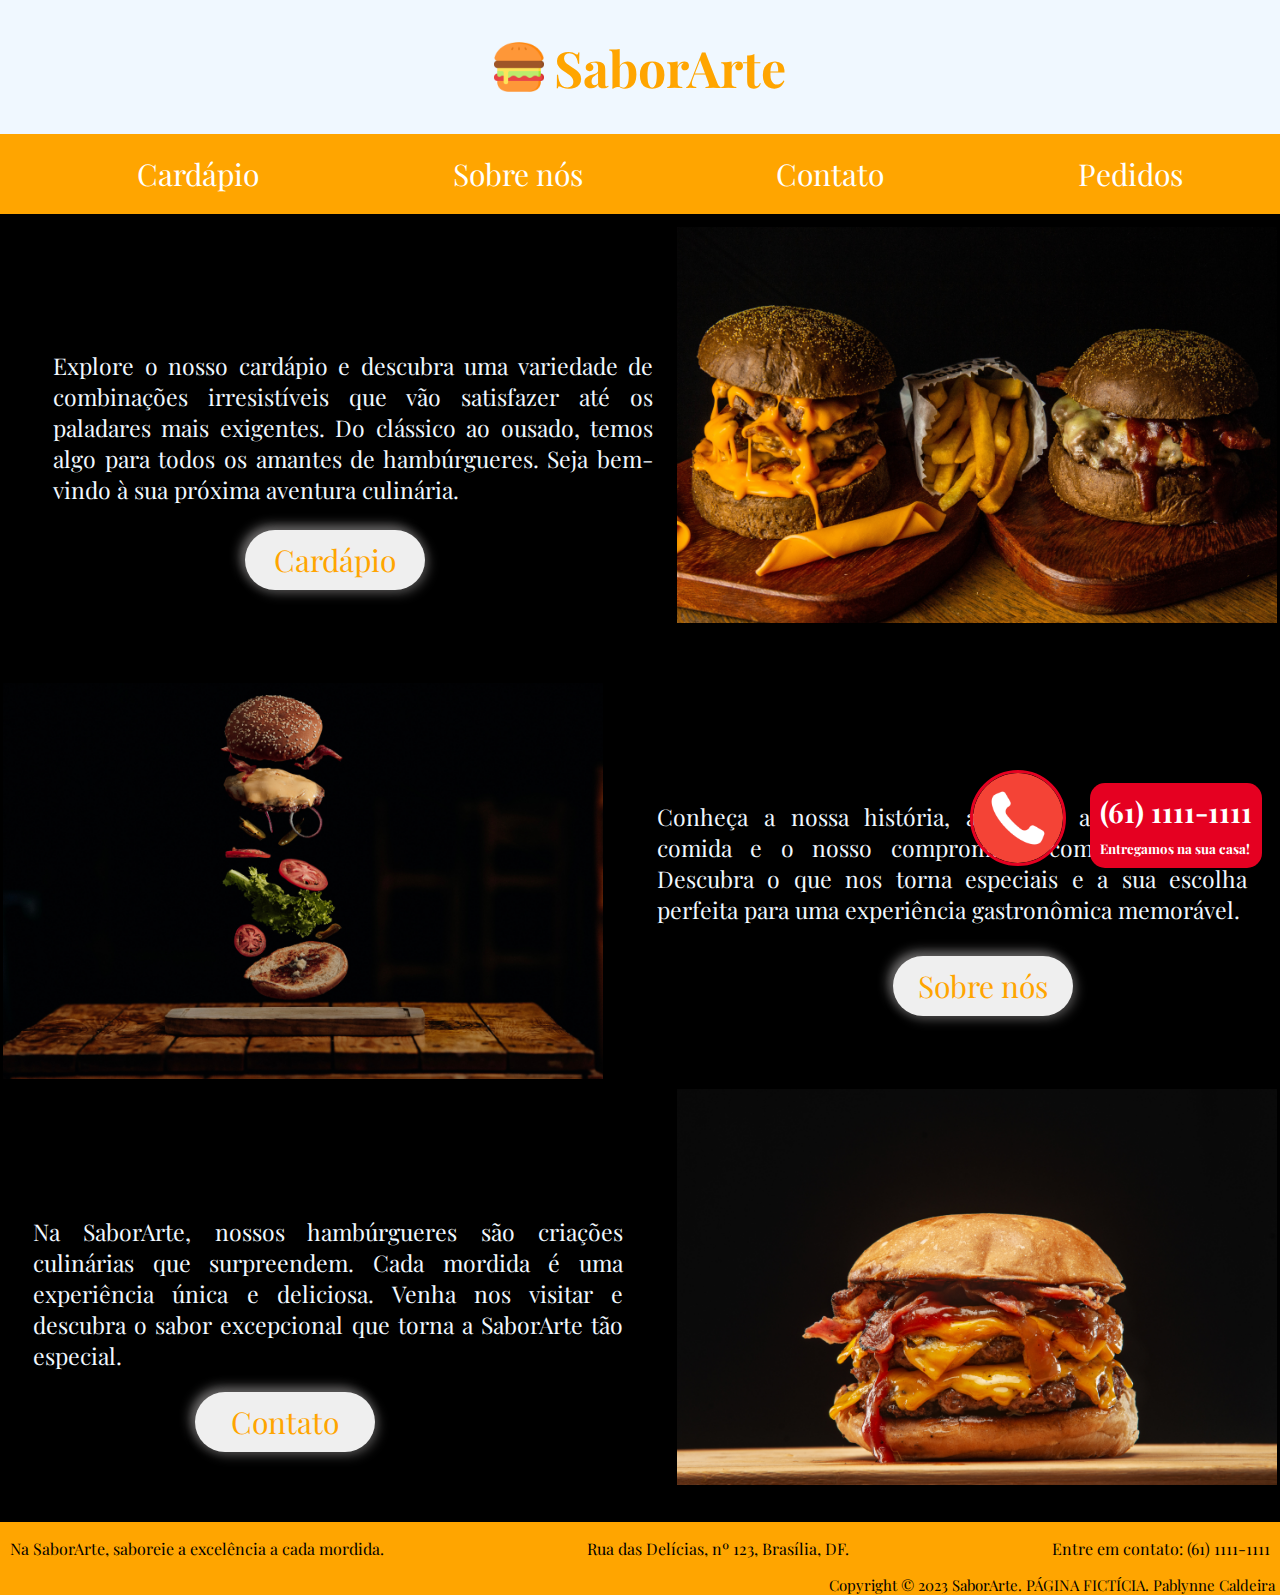
<file: index.html>
<!DOCTYPE html>
<html>
<head>
    <meta charset="UTF-8">
    <title>SaborArte</title>
    <link href="./style/estilo.css" type="text/css" rel="stylesheet">
    <link rel="shortcut icon" type="imagex/png" href="logo.png">
</head>

<body>
    <div id="menu">
        <div class="logosozinha">
            <a href="./index.html"><img id="logoImg" src="./img/logo.png"></a>
            <a href="./index.html">
                <h1 id="tituloLogo">SaborArte</h1>
            </a>
        </div>
        <nav>
            <ul class="listaMenu">
                <li><a href="cardapio.html">Cardápio</a></li>
                <li><a href="sobre.html">Sobre nós</a></li>
                <li><a href="contato.html">Contato</a></li>
                <li><a href="pedidos.html">Pedidos</a></li>
            </ul>
        </nav>
    </div>

    <div class="lanches">
        <table class="acessos">
            <td id="txintro">Explore o nosso cardápio e descubra uma variedade de combinações irresistíveis que
                vão satisfazer até os paladares mais exigentes. Do clássico ao ousado, temos algo para todos os amantes
                de hambúrgueres. Seja bem-vindo à sua próxima aventura culinária.<br>
                <button class="btcard"><a href="cardapio.html">Cardápio</a></button>
            </td>
            <td><img id="imagintro" src="./img/cardápio.png" alt=""></td>
        </table>
    </div>
    <div class="sobre">
        <table class="snos">
            <td><img id="imagsobre" src="./img/sobrenos.png" alt="">
            <td><p id="apresentacao">Conheça a nossa história, a equipe apaixonada por comida e o nosso compromisso com
                    a qualidade. Descubra o que nos torna especiais e a sua escolha perfeita para uma experiência
                    gastronômica memorável.</p><br>
                <button class="btsobre"><a href="sobre.html">Sobre nós</a></button>
            </td>
        </table>
    </div>
    <div class="contato">
        <table class="ccontato">
            <td><p id="txtcontato">Na SaborArte, nossos hambúrgueres são criações culinárias que surpreendem. Cada
                mordida é uma experiência única e deliciosa. Venha nos visitar e descubra o sabor excepcional que torna
                a SaborArte tão especial.</p><br>
                <button class="btcont"><a href="contato.html">Contato</a></button>
            </td>
            <td><img id="imagintro" src="./img/contato.png" alt="">
        </table>
    </div>

    <div id="entrega">
        <div id="tel">
            <a href="tel:1111111111">
                <h4>(61) 1111-1111</h4>
            </a>
            <h5>Entregamos na sua casa!</h5>
        </div>
        <a href="tel:1111111111"><img class="icontel" src="./img/telefone.png"></a>
    </div>

    <footer>
        <div class="rodape">
            <div class="fim">
            <p id="frase">Na SaborArte, saboreie a excelência a cada mordida.</p>
            <p id="endereco">Rua das Delícias, nº 123, Brasília, DF.</p>
            <p id="contatoo">Entre em contato: (61) 1111-1111</p>
            </div>
        <p class="copy">Copyright © 2023 SaborArte. PÁGINA FICTÍCIA. Pablynne Caldeira</p>
        </div>
    </footer>

</body>
</html>
</file>
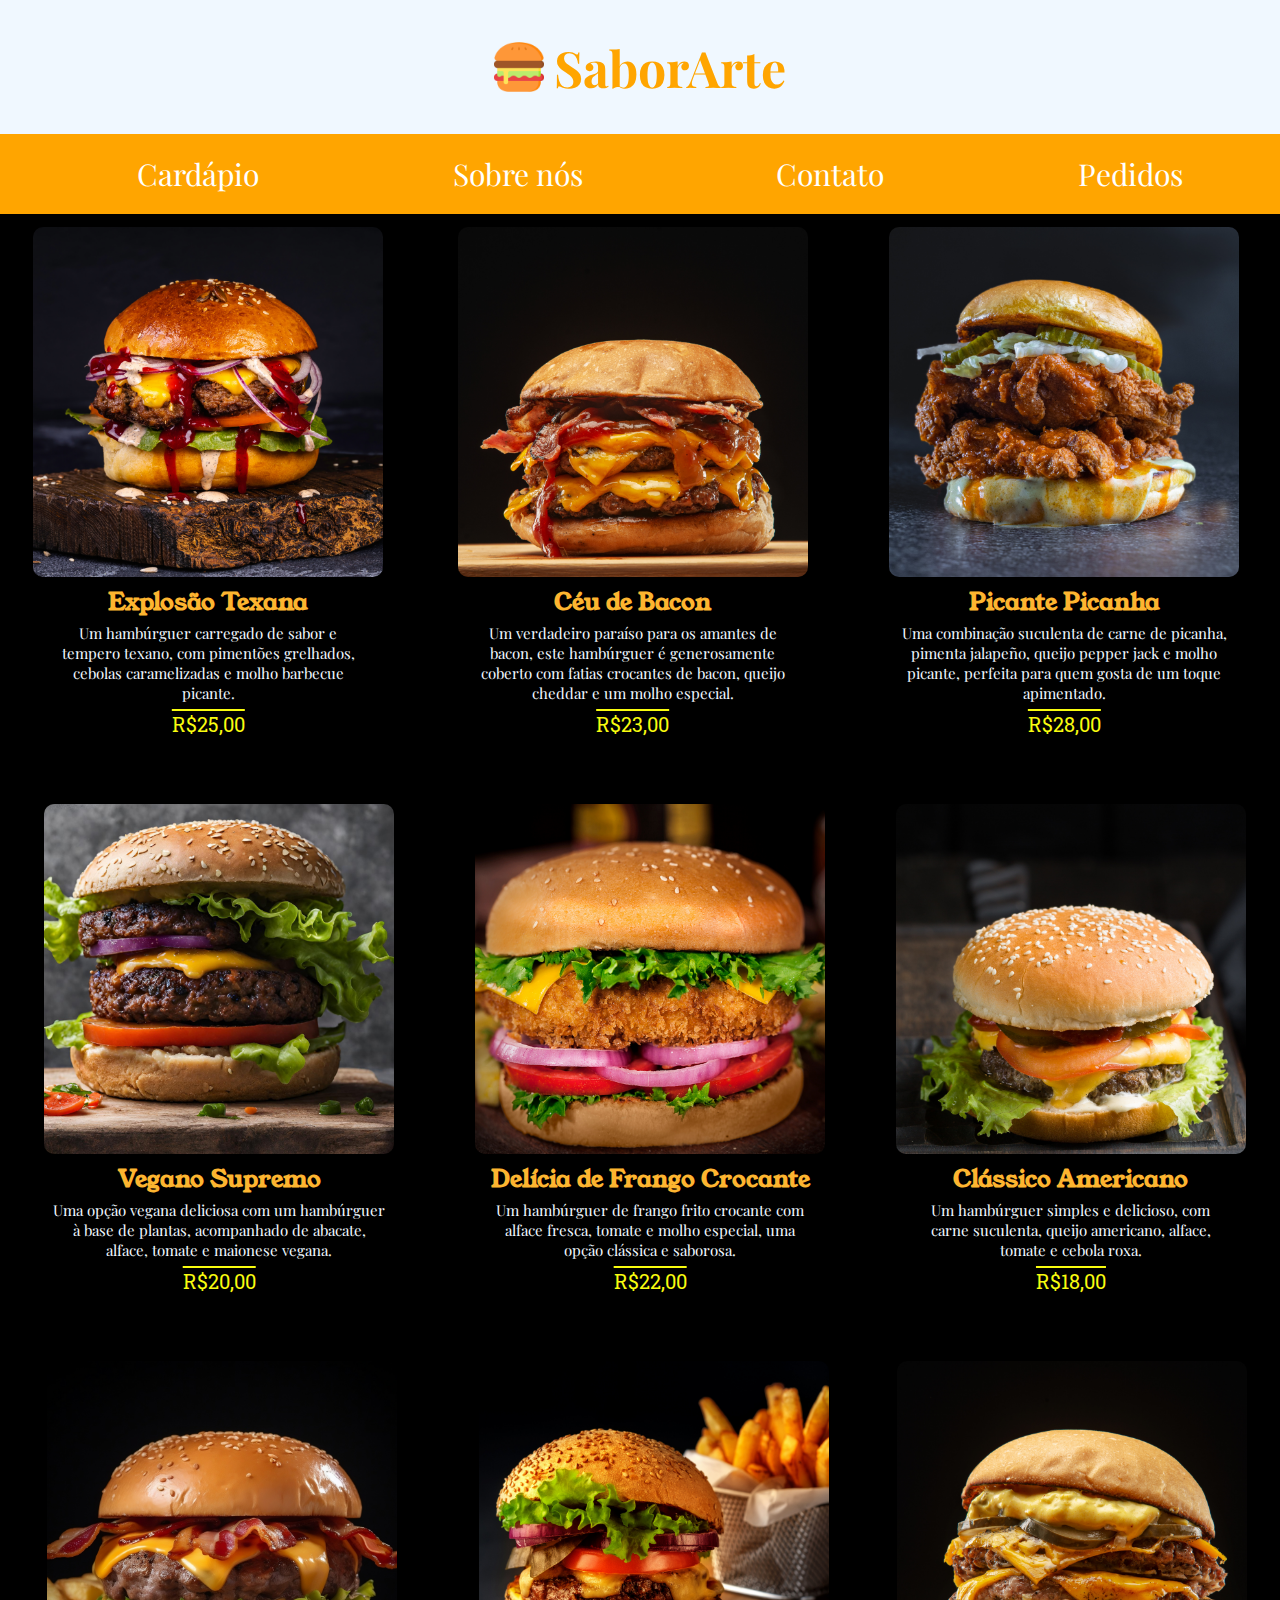
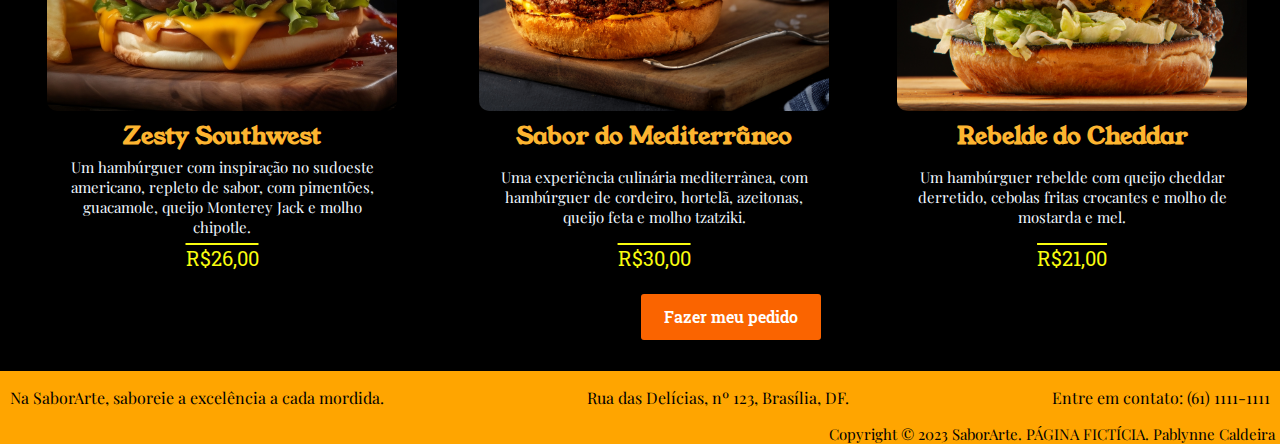
<file: cardapio.html>
<!DOCTYPE html>
<html>
<head>
    <meta charset="UTF-8">
    <title>SaborArte</title>
    <link href="./style/estilo.css" type="text/css" rel="stylesheet">
    <link rel="shortcut icon" type="imagex/png" href="logo.png">
</head>

<body>
    <div id="menu">
        <div class="logosozinha">
            <a href="index.html"><img id="logoImg" src="logo.png"></a>
            <a href="index.html">
                <h1 id="tituloLogo">SaborArte</h1>
            </a>
        </div>
        <nav>
            <ul class="listaMenu">
                <li><a href="cardapio.html">Cardápio</a></li>
                <li><a href="sobre.html">Sobre nós</a></li>
                <li><a href="contato.html">Contato</a></li>
                <li><a href="pedidos.html">Pedidos</a></li>
            </ul>
        </nav>
    </div>

    <table class="hamburguer">
        <tr>
            <th class="ftscard"><img src="./img/3.png" alt="Explosão Texana"></th>
            <th class="ftscard"><img src="./img/1.png" alt="Céu de Bacon"></th>
            <th class="ftscard"><img src="./img/7.png" alt="Picante Picanha"></th>
        </tr>
        <tr>
            <td class="nomeham">Explosão Texana</td>
            <td class="nomeham">Céu de Bacon</td>
            <td class="nomeham">Picante Picanha</td>
        </tr>
        <tr>
            <td class="deschamb">Um hambúrguer carregado de sabor e tempero texano, com pimentões grelhados, cebolas
                caramelizadas e molho barbecue picante.</td>
            <td class="deschamb">Um verdadeiro paraíso para os amantes de bacon, este hambúrguer é generosamente
                coberto com fatias crocantes de bacon, queijo cheddar e um molho especial.</td>
            <td class="deschamb">Uma combinação suculenta de carne de picanha, pimenta jalapeño, queijo pepper jack e
                molho picante, perfeita para quem gosta de um toque apimentado.</td>
        </tr>
        <tr>
            <td class="preco">R$25,00</td>
            <td class="preco">R$23,00</td>
            <td class="preco">R$28,00</td>
        </tr>
    </table>

    <br>
    <br>

    <table class="hamburguer">
        <tr>
            <th class="ftscard"><img src="./img/5.png" alt="Vegano Supremo"></th>
            <th class="ftscard"><img src="./img/8.png" alt="Delícia de Frango Crocante"></th>
            <th class="ftscard"><img src="./img/9.png" alt="Clássico Americano"></th>
        </tr>
        <tr>
            <td class="nomeham">Vegano Supremo</td>
            <td class="nomeham">Delícia de Frango Crocante</td>
            <td class="nomeham">Clássico Americano</td>
        </tr>
        <tr>
            <td class="deschamb">Uma opção vegana deliciosa com um hambúrguer à base de plantas, acompanhado de abacate,
                alface, tomate e maionese vegana.</td>
            <td class="deschamb">Um hambúrguer de frango frito crocante com alface fresca, tomate e molho especial, uma
                opção clássica e saborosa.</td>
            <td class="deschamb">Um hambúrguer simples e delicioso, com carne suculenta, queijo americano, alface,
                tomate e cebola roxa.</td>
        </tr>
        <tr>
            <td class="preco">R$20,00</td>
            <td class="preco">R$22,00</td>
            <td class="preco">R$18,00</td>
        </tr>
    </table>

    <br>
    <br>

    <table class="hamburguer">
        <tr>
            <th class="ftscard"><img src="./img/2.png" alt="Zesty Southwest"></th>
            <th class="ftscard"><img src="./img/6.png" alt="Sabor do Mediterrâneo"></th>
            <th class="ftscard"><img src="./img/4.png" alt="Rebelde do Cheddar"></th>
        </tr>
        <tr>
            <td class="nomeham">Zesty Southwest</td>
            <td class="nomeham">Sabor do Mediterrâneo</td>
            <td class="nomeham">Rebelde do Cheddar</td>
        </tr>
        <tr>
            <td class="deschamb">Um hambúrguer com inspiração no sudoeste americano, repleto de sabor, com pimentões, guacamole,
                queijo Monterey Jack e molho chipotle.</td>
            <td class="deschamb">Uma experiência culinária mediterrânea, com hambúrguer de cordeiro, hortelã, azeitonas,
                queijo feta e molho tzatziki.</td>
            <td class="deschamb">Um hambúrguer rebelde com queijo cheddar derretido, cebolas fritas crocantes e molho de
                mostarda e mel.</td>
        </tr>
        <tr>
            <td class="preco">R$26,00</td>
            <td class="preco">R$30,00</td>
            <td class="preco">R$21,00</td>
        </tr>
    </table>

    
    <form action="./pedidos.html">
        <input class="pedidodel" type="submit" value="Fazer meu pedido">
    </form>

    <footer>
        <div class="rodape">
            <div class="fim">
            <p id="frase">Na SaborArte, saboreie a excelência a cada mordida.</p>
            <p id="endereco">Rua das Delícias, nº 123, Brasília, DF.</p>
            <p id="contatoo">Entre em contato: (61) 1111-1111</p>
            </div>
        <p class="copy">Copyright © 2023 SaborArte. PÁGINA FICTÍCIA. Pablynne Caldeira</p>
        </div>
    </footer>
</body>
</html>
</file>
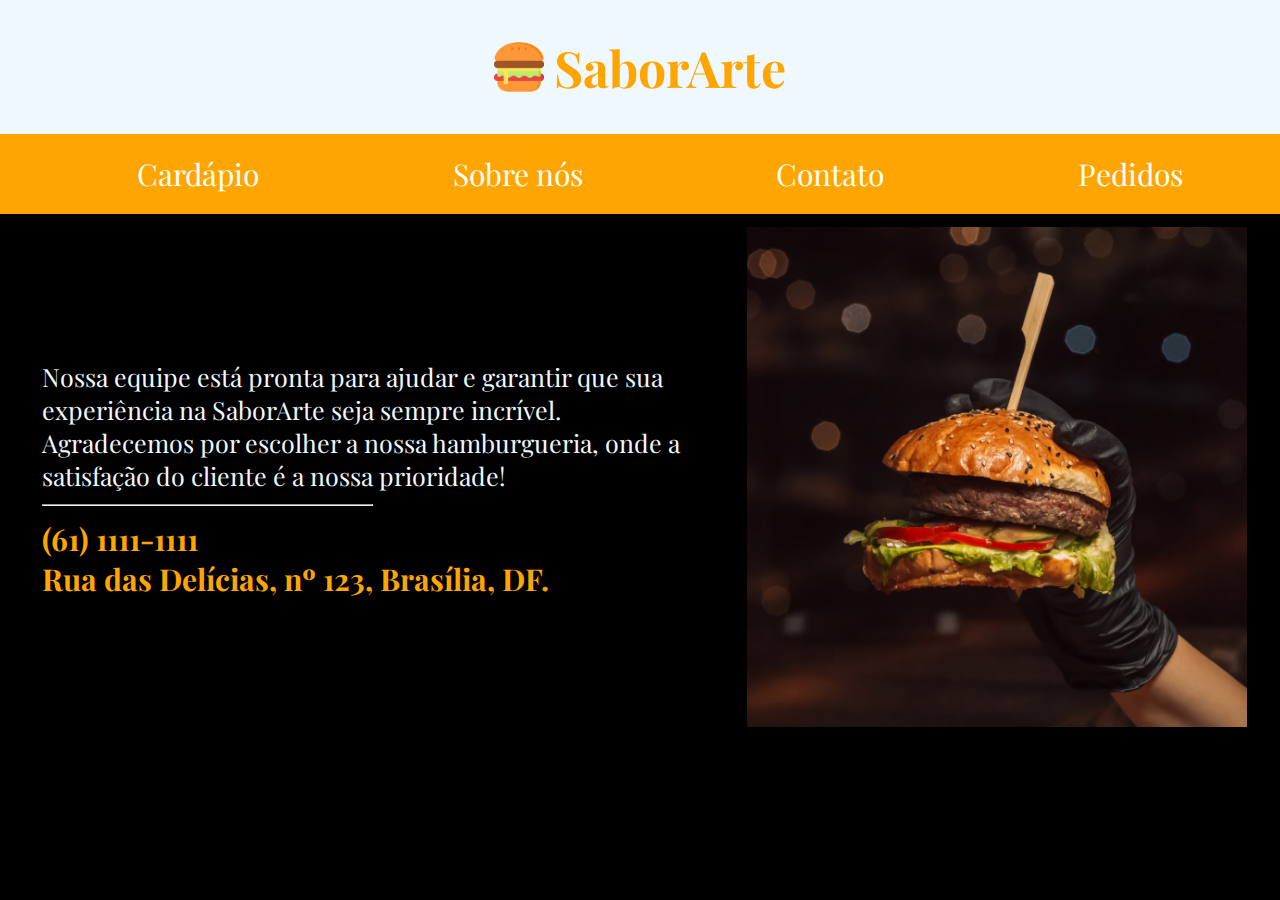
<file: contato.html>
<!DOCTYPE html>
<html>
<head>
    <meta charset="UTF-8">
    <title>SaborArte</title>
    <link href="./style/estilo.css" type="text/css" rel="stylesheet">
    <link rel="shortcut icon" type="imagex/png" href="logo.png">
</head>

<body>
    <div id="menu">
        <div class="logosozinha">
            <a href="index.html"><img id="logoImg" src="./img/logo.png"></a>
            <a href="index.html">
                <h1 id="tituloLogo">SaborArte</h1>
            </a>
        </div>
        <nav>
            <ul class="listaMenu">
                <li><a href="cardapio.html">Cardápio</a></li>
                <li><a href="sobre.html">Sobre nós</a></li>
                <li><a href="contato.html">Contato</a></li>
                <li><a href="pedidos.html">Pedidos</a></li>
            </ul>
        </nav>
    </div>

    <table class="delivery">
        <td id="txdelivery">Nossa equipe está pronta para ajudar e garantir que sua experiência na SaborArte seja
            sempre incrível. Agradecemos por escolher a nossa hamburgueria, onde a satisfação do cliente é a nossa
            prioridade!<br><hr class="teldelivery">
            <b class="info">(61) 1111-1111</b><br>
            <b class="info">Rua das Delícias, nº 123, Brasília, DF.</b></td>
        <td><img src="./img/delivery.png" alt="Hamburguer"></td>
        </td>
    </table>
</body>
</html>
</file>
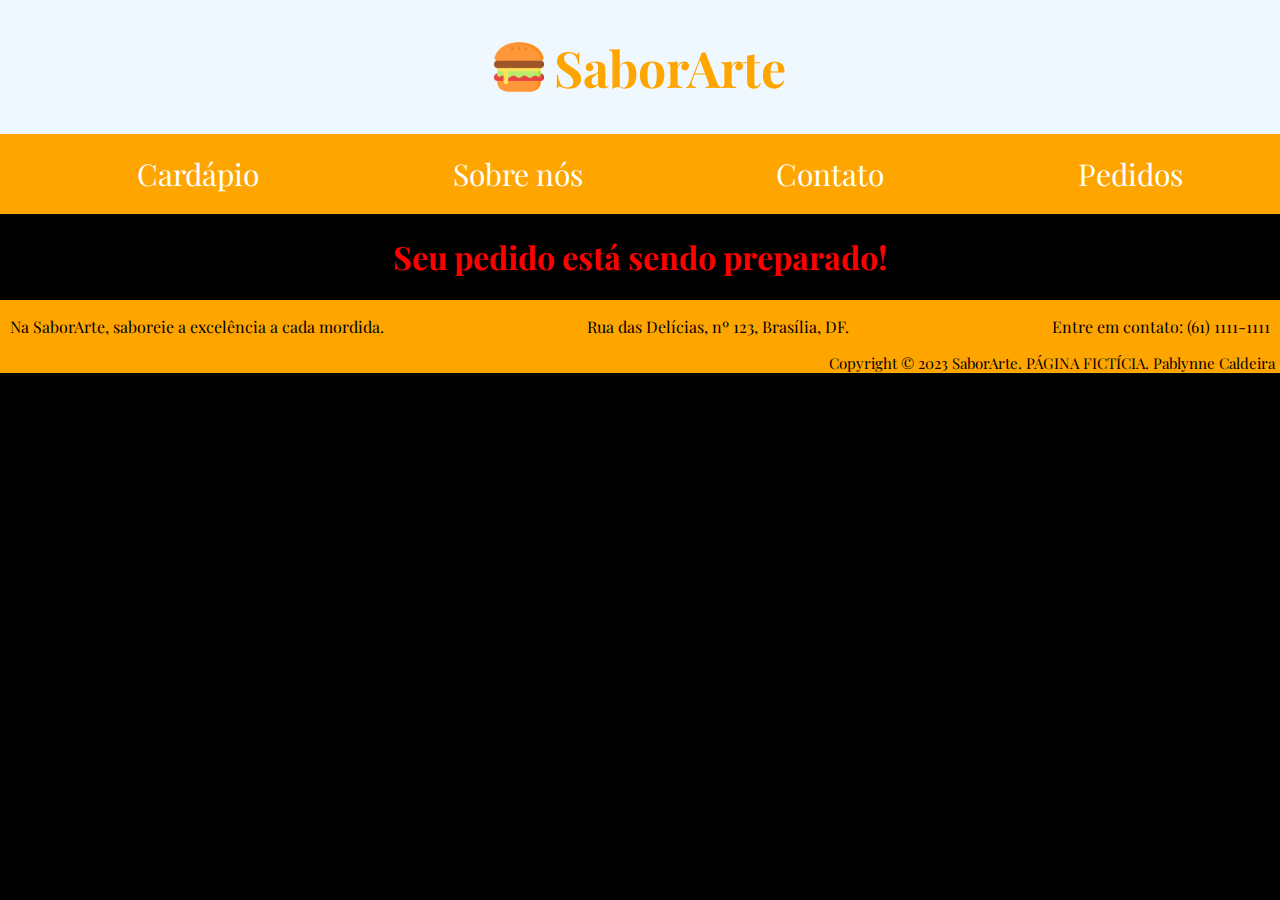
<file: fim.html>
<!DOCTYPE html>
<html>
<head>
    <meta charset="UTF-8">
    <title>SaborArte</title>
    <link href="./style/estilo.css" type="text/css" rel="stylesheet">
    <link rel="shortcut icon" type="imagex/png" href="logo.png">
</head>

<body>
    <div id="menu">
        <div class="logosozinha">
            <a href="index.html"><img id="logoImg" src="./img/logo.png"></a>
            <a href="index.html">
                <h1 id="tituloLogo">SaborArte</h1>
            </a>
        </div>
        <nav>
            <ul class="listaMenu">
                <li><a href="cardapio.html">Cardápio</a></li>
                <li><a href="sobre.html">Sobre nós</a></li>
                <li><a href="contato.html">Contato</a></li>
                <li><a href="pedidos.html">Pedidos</a></li>
            </ul>
        </nav>
    </div>

    <h1 style="text-align: center; color: red;">Seu pedido está sendo preparado!</h1>

    <footer>
        <div class="rodape">
            <div class="fim">
            <p id="frase">Na SaborArte, saboreie a excelência a cada mordida.</p>
            <p id="endereco">Rua das Delícias, nº 123, Brasília, DF.</p>
            <p id="contatoo">Entre em contato: (61) 1111-1111</p>
            </div>
        <p class="copy">Copyright © 2023 SaborArte. PÁGINA FICTÍCIA. Pablynne Caldeira</p>
        </div>
    </footer>
</body>
</html>
</file>
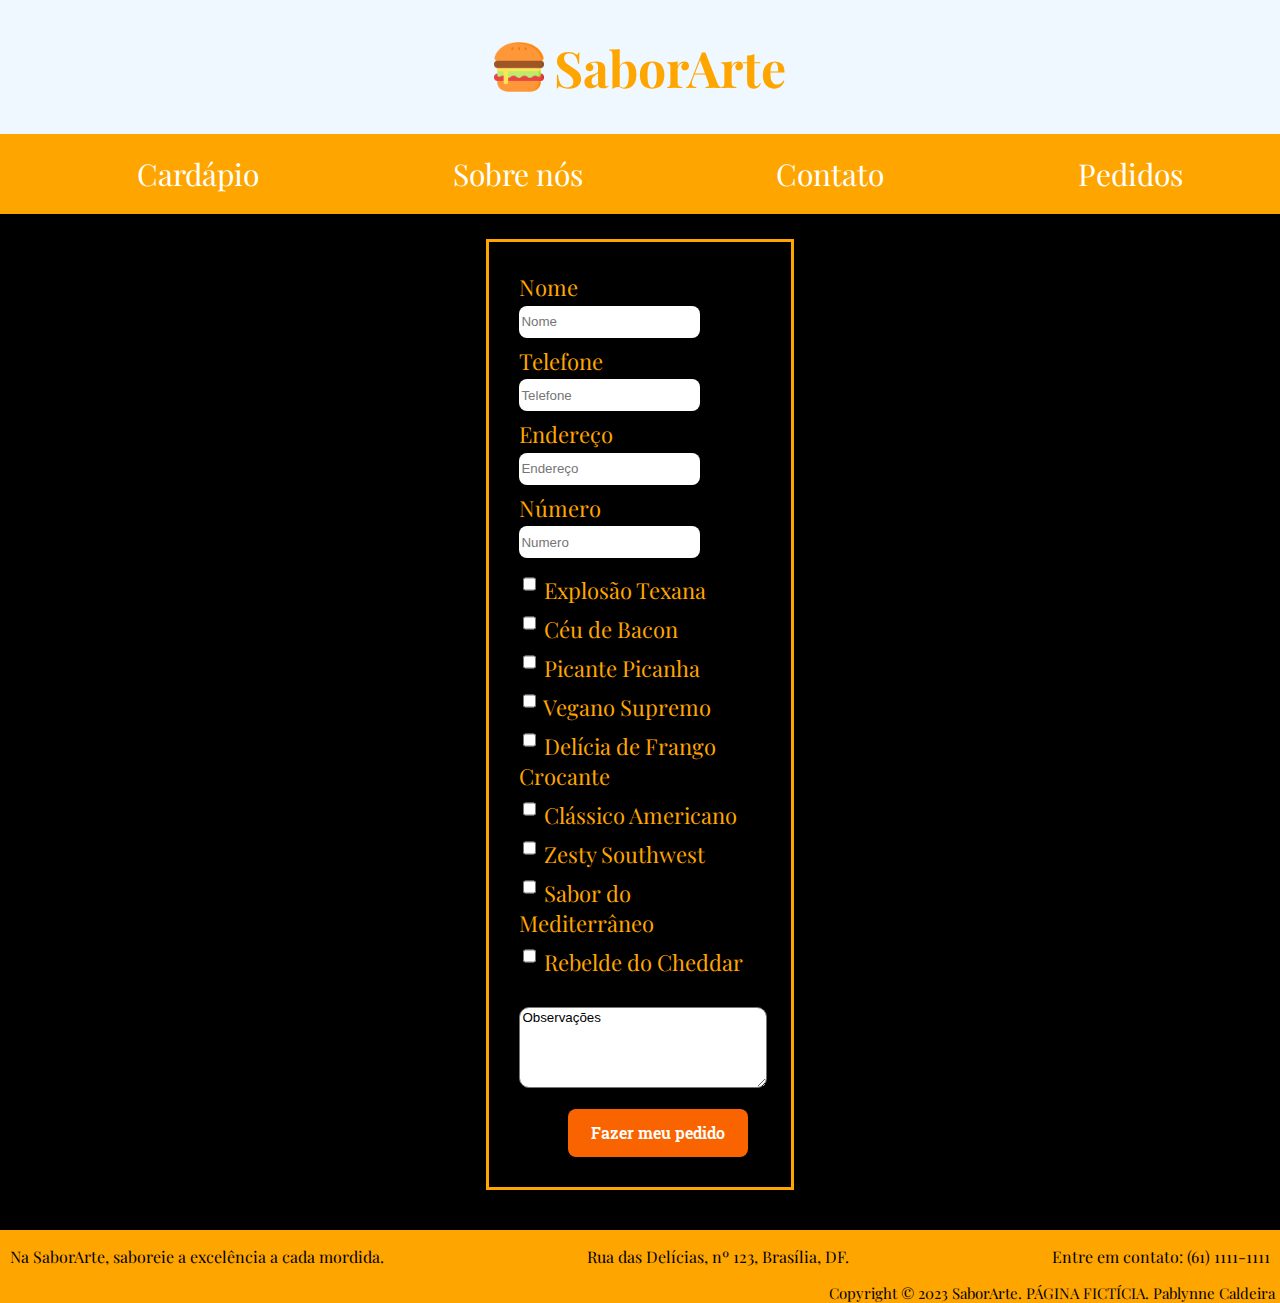
<file: pedidos.html>
<!DOCTYPE html>
<html>

<head>
    <meta charset="UTF-8">
    <title>SaborArte</title>
    <link href="./style/estilo.css" type="text/css" rel="stylesheet">
    <link rel="shortcut icon" type="imagex/png" href="logo.png">
</head>

<body>
    <div id="menu">
        <div class="logosozinha">
            <a href="./index.html"><img id="logoImg" src="./img/logo.png"></a>
            <a href="./index.html">
                <h1 id="tituloLogo">SaborArte</h1>
            </a>
        </div>
        <nav>
            <ul class="listaMenu">
                <li><a href="cardapio.html">Cardápio</a></li>
                <li><a href="sobre.html">Sobre nós</a></li>
                <li><a href="contato.html">Contato</a></li>
                <li><a href="pedidos.html">Pedidos</a></li>
            </ul>
        </nav>
    </div>

    <form class="pedidosdelivery" action="fim.html">
        <label for="nome">Nome </label>
        <input type="text" id="nome" class="formpedido" placeholder="Nome" required><br>
        <label for="telcliente">Telefone </label>
        <input type="text" id="telcliente" class="formpedido" placeholder="Telefone" required><br>
        <label for="endcliente">Endereço </label>
        <input type="text" id="endcliente" class="formpedido" placeholder="Endereço" required><br>
        <label for="endnumcliente">Número </label>
        <input type="number" id="endnumcliente" class="formpedido" placeholder="Numero" required><br>

        <input type="checkbox" id="exptex">
        <label for="ceudebacon">Explosão Texana</label><br>
        <input type="checkbox" id="ceudebacon">
        <label for="ceudebacon">Céu de Bacon</label><br>
        <input type="checkbox" id="picanha">
        <label for="picanha">Picante Picanha</label><br>
        <input type="checkbox" id="vegano">
        <label for="vegano">Vegano Supremo</label><br>
        <input type="checkbox" id="frango">
        <label for="frango">Delícia de Frango Crocante</label><br>
        <input type="checkbox" id="americano">
        <label for="americano">Clássico Americano</label><br>
        <input type="checkbox" id="zesty">
        <label for="zesty">Zesty Southwest</label><br>
        <input type="checkbox" id="medit">
        <label for="medit">Sabor do Mediterrâneo</label><br>
        <input type="checkbox" id="cheddar">
        <label for="cheddar">Rebelde do Cheddar</label><br><br>

        <textarea name="observacao" id="observacao" cols="35" rows="5">Observações</textarea>

        <input class="finalped" type="submit" value="Fazer meu pedido">
    </form>

    <footer>
        <div class="rodape">
            <div class="fim">
                <p id="frase">Na SaborArte, saboreie a excelência a cada mordida.</p>
                <p id="endereco">Rua das Delícias, nº 123, Brasília, DF.</p>
                <p id="contatoo">Entre em contato: (61) 1111-1111</p>
            </div>
            <p class="copy">Copyright © 2023 SaborArte. PÁGINA FICTÍCIA. Pablynne Caldeira</p>
        </div>
    </footer>
</body>

</html>
</file>
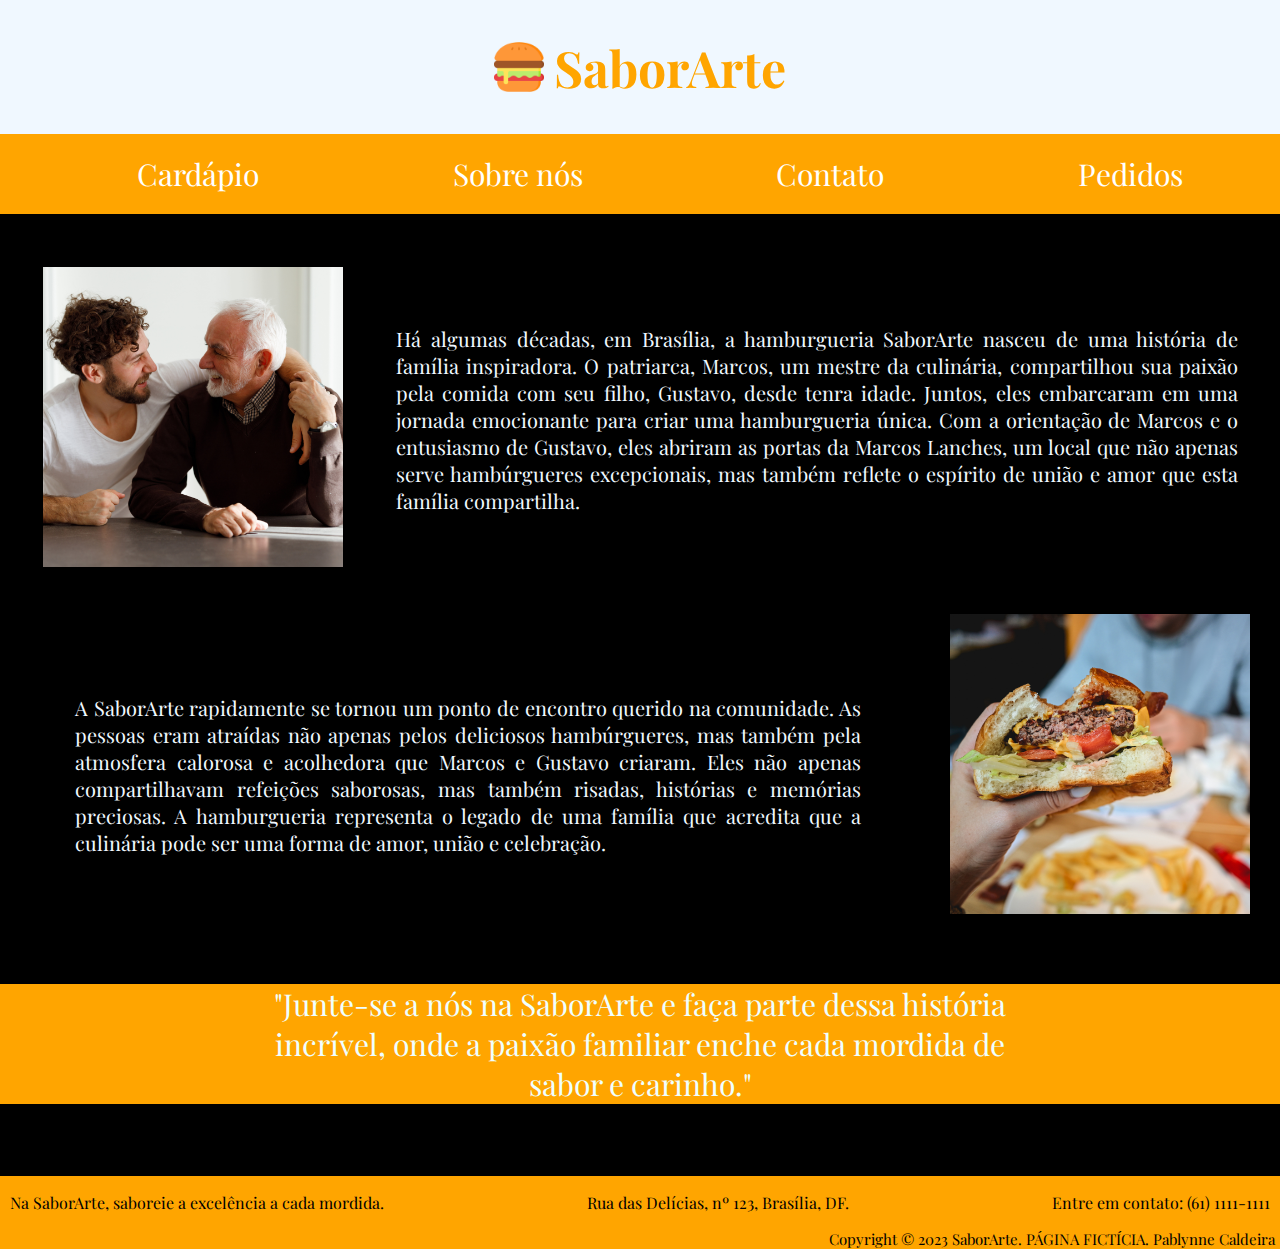
<file: sobre.html>
<!DOCTYPE html>
<html>
<head>
    <meta charset="UTF-8">
    <title>SaborArte</title>
    <link href="./style/estilo.css" type="text/css" rel="stylesheet">
    <link rel="shortcut icon" type="imagex/png" href="logo.png">
</head>

<body>
    <div id="menu">
        <div class="logosozinha">
            <a href="./index.html"><img id="logoImg" src="./img/logo.png"></a>
            <a href="./index.html">
                <h1 id="tituloLogo">SaborArte</h1>
            </a>
        </div>
        <nav>
            <ul class="listaMenu">
                <li><a href="cardapio.html">Cardápio</a></li>
                <li><a href="sobre.html">Sobre nós</a></li>
                <li><a href="contato.html">Contato</a></li>
                <li><a href="pedidos.html">Pedidos</a></li>
            </ul>
        </nav>
    </div>

    <table class="sobrenoss">
        <td><img id="sobresaborarte" src="./img/marcosegustavo.png" alt="Marcos e Gustavo"></td>
        <td id="txsobrenos">Há algumas décadas, em Brasília, a hamburgueria SaborArte nasceu de uma história de
            família inspiradora. O patriarca, Marcos, um mestre da culinária, compartilhou sua paixão pela comida com seu
            filho, Gustavo, desde tenra idade. Juntos, eles embarcaram em uma jornada emocionante para criar uma
            hamburgueria única. Com a orientação de Marcos e o entusiasmo de Gustavo, eles abriram as portas da Marcos
            Lanches, um local que não apenas serve hambúrgueres excepcionais, mas também reflete o espírito de união e
            amor que esta família compartilha.<br>
        </td>
    </table>

    <div class="historia">
        <p id="histsaborarte">A SaborArte rapidamente se tornou um ponto de encontro querido na comunidade. As pessoas
            eram
            atraídas não apenas pelos deliciosos hambúrgueres, mas também pela atmosfera calorosa e acolhedora que Marcos
            e
            Gustavo criaram. Eles não apenas compartilhavam refeições saborosas, mas também risadas, histórias e memórias
            preciosas. A hamburgueria representa o legado de uma família que acredita que a culinária pode ser uma forma
            de
            amor, união e celebração.
        </p>
        <img id="vizinhoss" src="./img/vizinhos.png" alt="Hamburguer">
    </div>

    <h3 id="frasehist">"Junte-se a nós na SaborArte e faça parte dessa história incrível, onde a paixão familiar
        enche cada mordida
        de sabor e carinho."</h3>
    <br>
    <br>

    <footer>
        <div class="rodape">
            <div class="fim">
                <p id="frase">Na SaborArte, saboreie a excelência a cada mordida.</p>
                <p id="endereco">Rua das Delícias, nº 123, Brasília, DF.</p>
                <p id="contatoo">Entre em contato: (61) 1111-1111</p>
            </div>
            <p class="copy">Copyright © 2023 SaborArte. PÁGINA FICTÍCIA. Pablynne Caldeira</p>
        </div>
    </footer>
</body>
</html>
</file>
<file: style/estilo.css>
@import url('https://fonts.googleapis.com/css2?family=Playfair+Display&family=Rajdhani:wght@300&family=Roboto+Slab:wght@100;400&family=Young+Serif&display=swap');

body {
    background-color: black;
    font-family: 'Playfair Display', serif;
    margin: 0;
}


.logosozinha {
    background-color: aliceblue;
    display: flex;
    flex-direction: row;
    justify-content: center;
    align-items: center;
}


#logoImg {
    width: 50px;
    float: left;
}


#tituloLogo {
    float: left;
    color: orange;
    margin-left: 10px;
    font-size: 50px;
}

.listaMenu {
    position: relative;
    background-color: orange;
    display: flex;
    flex-direction: row;
    list-style: none;
    justify-content: space-around;
    position: relative;
    margin: 0;
    margin-bottom: 10px;
    font-size: 30px;
}

.listaMenu li {
    margin: 20px;
}

.listaMenu li a {
    text-decoration: none;
    color: aliceblue;

}

.listaMenu li a:link,
.listaMenu li a:visited {
    color: white;
}

.listaMenu li a:hover {
    color: #e50021;
}


#menuAtual:link,
#menuAtual:visited {
    font-weight: bold;
}

.acessos {
    margin-left: 50px;
}

#txintro,
#apresentacao,
#txtcontato {
    font-size: 23px;
    text-align: justify;
    color: aliceblue;
    margin: 30px;
}

#imagintro {
    width: 600px;
    margin-left: 20px;
}

#imagsobre {
    width: 600px;
    margin-top: 50px;
    margin-right: 30px;
}

#apresentacao {
    margin-left: 20px;
    margin-bottom: 0;
}

#txtcontato {
    margin-bottom: 0;
}

.contato {
    padding-bottom: 30px;
}

button {
    width: 9em;
    height: 3em;
    border-radius: 30em;
    font-size: 20px;
    font-family: 'Playfair Display', serif;
    justify-content: center;
    margin: 25px;
    margin-left: 15%;
    border: none;
    position: absolute;
    overflow: hidden;
    z-index: 0;
    box-shadow: 3px 3px 12px #4b4a4a,
        -4px -4px 12px #797777;
}

.btsobre {
    margin-top: 10px;
    margin-left: 20%;
}

.btcont {
    margin-top: 0;
}

button::before {
    content: '';
    width: 0;
    height: 3em;
    border-radius: 30em;
    position: absolute;
    top: 0;
    left: 0;
    background-image: linear-gradient(to right, #f31f1f 0%, #f9f047 100%);
    transition: .5s ease;
    display: block;
    z-index: -1;
}

.btsobre::before {
    background-image: linear-gradient(to right, #f8fc0f 0%, #fdb530 100%);
}

button:hover::before {
    width: 9em;
}

a {
    text-decoration: none;
    font-size: 30px;
    color: orange;
}

#entrega {
    position: fixed;
    bottom: 30px;
    right: 10px;
    height: 100px;
    width: 300px;
}


#entrega img {
    border-radius: 50%;
    border: 3px solid #e50021;
}

#tel {
    position: absolute;
    left: 120px;
    height: 75px;
    background-color: #e50021;
    color: white;
    margin-top: 13px;
    padding: 10px;
    padding-bottom: 0;
    border-radius: 15px;
}

.icontel {
    height: 90px;
}

#tel h4 {
    margin: 0;
    font-size: 28px;
}

#tel h5 {
    margin: 0;
    margin-top: 10px;
}

#tel a {
    color: white;
    text-decoration: none;
}

.rodape {
    background-color: orange;
    position: static;
}

.fim {
    display: flex;
    flex-direction: row;
    justify-content: space-between;
    margin-bottom: 0;
}

#frase {
    margin-left: 10px;
}

#contatoo {
    margin-right: 10px;
}

.copy {
    display: flex;
    justify-content: end;
    font-size: 15px;
    margin: 0;
    margin-right: 5px;
}

/*Cardápio*/
.hamburguer {
    width: 100%;
    text-align: center;
}

.nomeham {
    color: #fdb530;
    font-size: 24px;
    font-weight: bold;
    font-family: 'Young Serif', serif;
}

.deschamb {
    color: aliceblue;
    font-size: 15px;
    padding-left: 50px;
    padding-right: 50px;
    text-align: center;
}

.preco {
    color: #f8fc0f;
    font-size: 20px;
    text-decoration: overline;
    font-family: 'Roboto Slab', serif;
    padding-top: 5px;
    padding-bottom: 20px;
}

.hamburguer img {
    width: 350px;
    padding: 0;
    border-radius: 10px;
}

/*Sobre nós*/
#sobresaborarte {
    width: 300px;
    margin: 40px;
}

#txsobrenos {
    color: aliceblue;
    text-align: justify;
    padding-right: 40px;
    padding-left: 10px;
    font-size: 20px;
}

#histsaborarte {
    color: aliceblue;
    text-align: justify;
    padding-right: 25px;
    padding-left: 25px;
    font-size: 20px;
    margin: 50px;
    margin-right: 5%;
    margin-bottom: 80px;
    margin-top: 80px;
}

.historia {
    display: flex;
    flex-direction: row;
}

#vizinhoss {
    height: 300px;
    margin-right: 30px;
    margin-bottom: 40px;
}

#frasehist {
    color: azure;
    background-color: orange;
    font-size: 30px;
    text-align: center;
    padding-left: 20%;
    padding-right: 20%;
    font-family: 'Playfair Display', serif;
    font-weight: 100;
}

/*Contato*/
#txdelivery {
    color: aliceblue;
    padding-left: 40px;
    padding-right: 40px;
    font-size: 25px;
}

.delivery img {
    width: 500px;
    padding-right: 30px;
}

.teldelivery {
    margin-right: 50%;
}

.info {
    font-size: 30px;
    color: orange;
}


/* formpedido */
.pedidodel,
.finalped {
    align-items: center;
    background-clip: padding-box;
    background-color: #fa6400;
    border: 1px solid transparent;
    border-radius: .25rem;
    box-shadow: rgba(0, 0, 0, 0.02) 0 1px 3px 0;
    box-sizing: border-box;
    color: #fff;
    cursor: pointer;
    display: inline-flex;
    font-family: 'Roboto Slab', serif;
    font-size: 16px;
    font-weight: 600;
    justify-content: center;
    line-height: 1.25;
    margin: 0;
    min-height: 3rem;
    padding: calc(.875rem - 1px) calc(1.5rem - 1px);
    position: relative;
    text-decoration: none;
    transition: all 250ms;
    user-select: none;
    -webkit-user-select: none;
    touch-action: manipulation;
    vertical-align: baseline;
    width: auto;
    max-width: 100%;
}

.pedidodel:hover,
.pedidodel:focus {
    background-color: #fb8332;
    box-shadow: rgba(0, 0, 0, 0.1) 0 4px 12px;
}

.pedidodel:hover {
    transform: translateY(-1px);
}

.pedidodel:active {
    background-color: #c85000;
    box-shadow: rgba(0, 0, 0, .06) 0 2px 4px;
    transform: translateY(0);
}

.pedidosdelivery {
    color: orange;
    margin-left: 38%;
    margin-right: 38%;
    border: solid orange;
    padding-left: 50px;
    padding: 30px;
    font-size: 22px;
    margin-bottom: 40px;
    margin-top: 25px;
    min-width: 200px;
}

.pedidosdelivery input {
    border-radius: 8px;
    height: 30px;
    border-style: none;
    align-items: center;
}

.formpedido {
    margin-bottom: 8px;
}

.pedidodel {
    margin-left: 50%;
    margin-bottom: 30px;
}

.finalped {
    margin-left: 20%;
    margin-top: 15px;
}

#observacao{
    border-radius: 10px;
    font-family: 'Lucida Sans', 'Lucida Sans Regular', 'Lucida Grande', 'Lucida Sans Unicode', Geneva, Verdana, sans-serif;
    max-width: 100%;
}
</file>
